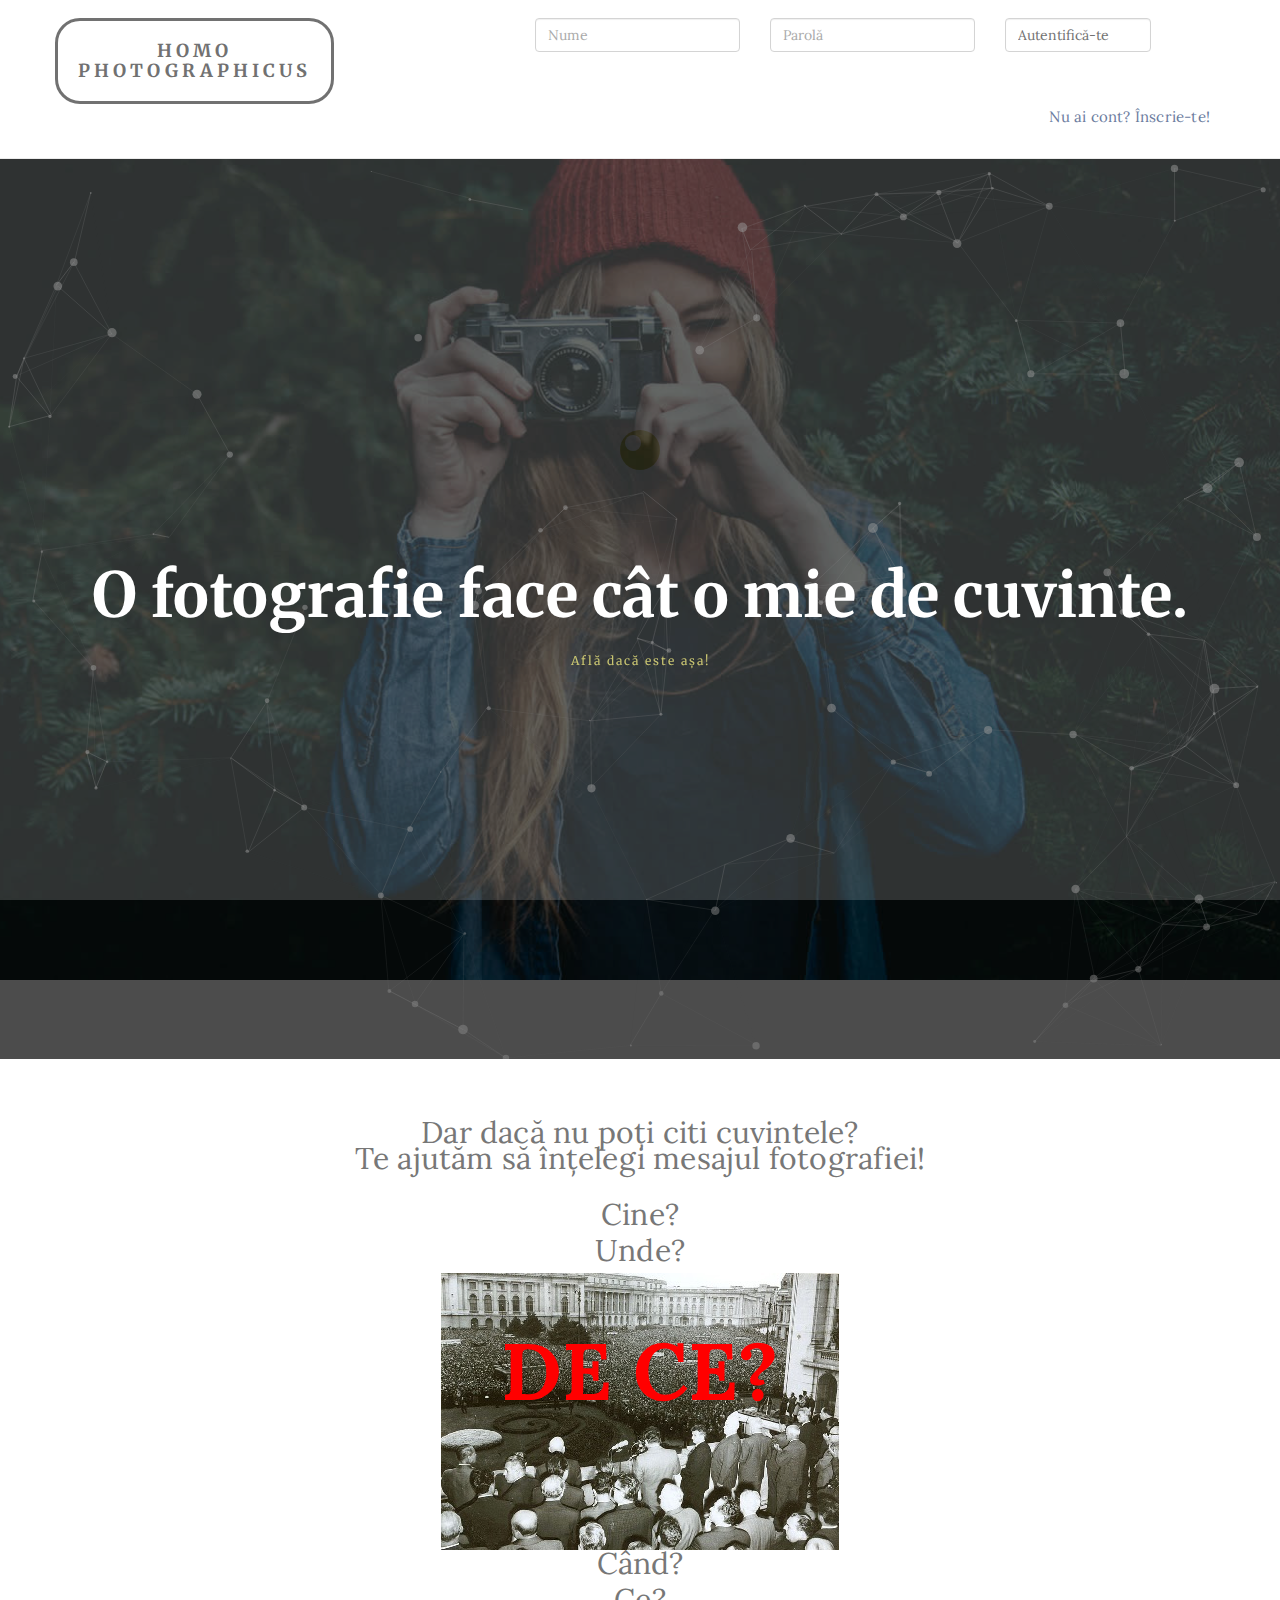
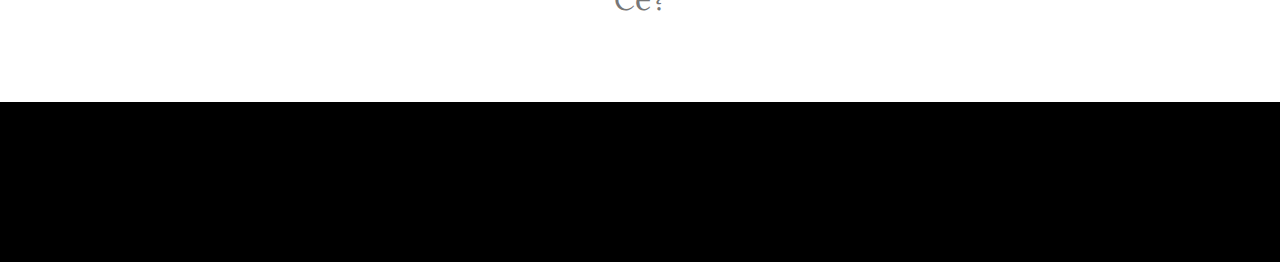
<file: index.html>
<!DOCTYPE html>
<html lang="en">
<head>

<meta charset="UTF-8">
<meta http-equiv="X-UA-Compatible" content="IE=Edge">
<meta name="description" content="">
<meta name="keywords" content="">
<meta name="author" content="">
<meta name="viewport" content="width=device-width, initial-scale=1, maximum-scale=1">

<title>Homo photographicus</title>
<!--

Template 2085 Neuron

http://www.tooplate.com/view/2085-neuron

-->
<link rel="stylesheet" href="css/bootstrap.min.css">
<link rel="stylesheet" href="css/font-awesome.min.css">

<!-- Main css -->
<link rel="stylesheet" href="css/style.css">
<link href="https://fonts.googleapis.com/css?family=Lora|Merriweather:300,400" rel="stylesheet">

</head>
<body>

<!-- PRE LOADER -->

<div class="preloader">
     <div class="sk-spinner sk-spinner-wordpress">
          <span class="sk-inner-circle"></span>
     </div>
</div>

<!-- Navigation section  -->

<div class="navbar navbar-default navbar-static-top" role="navigation">
     <div class="container">

          <div class="navbar-header">
               <button class="navbar-toggle" data-toggle="collapse" data-target=".navbar-collapse">
                    <span class="icon icon-bar"></span>
                    <span class="icon icon-bar"></span>
                    <span class="icon icon-bar"></span>
               </button>
				<div class="logo">
					<a href="index.html" class="navbar-brand" style="border-style:solid; padding:20px; height: 100%; border-radius: 25px;">
					<span>Homo</br>photographicus</span>
					</a>
				</div>
          </div>
          <div class="collapse navbar-collapse">
               <ul class="nav navbar-nav navbar-right">
                    <form action="#" method="post">
                         <div class="col-md-4 col-sm-4">
                              <input name="name" type="text" class="form-control" id="name" placeholder="Nume">
                         </div>
						 <div class="col-md-4 col-sm-4">
                              <input name="password" type="password" class="form-control" id="password" placeholder="Parolă">
                         </div>
                         <div class="col-md-3 col-sm-6">
						 <a href="elev.html">
							<input name="submit" type="elev.html" class="form-control" id="submit" value="Autentifică-te">
						</a>	
                         </div>
                    </form>
               </ul>
			   
          </div>
		  <div class="col align-self-end"><p class="text-right"><a href="inscriere.html">Nu ai cont? Înscrie-te!</a></p></div>

  </div>
</div>

<!-- Home Section -->

<section id="home" class="main-home parallax-section">
     <div class="overlay"></div>
     <div id="particles-js"></div>
     <div class="container">
          <div class="row">

               <div class="col-md-12 col-sm-12">
                    <h1 style="color: white;">O fotografie face cât o mie de cuvinte.</h1>
                    <h4>Află dacă este așa!</h4>
                    <!-- <a href="#blog" class="smoothScroll btn btn-default">Discover More</a> -->
               </div>

          </div>
     </div>
</section>

<!-- Blog Section -->

<section id="blog">
     <div class="container">
          <div class="row justify-content-md-center">
			<div class="row"><p style="font-size:30px;" align="center">Dar dacă nu poți citi cuvintele? </br>Te ajutăm să înțelegi mesajul fotografiei!</p></div>
			</br>
			<div class="row"><p style="font-size:30px;">Cine?</p></div>
			<div class="row">
				<div class="col"><p style="font-size:30px;">Unde?</p></div> 
				<div class="col-6">
				<img src="images/800px-Adunare_Piaţa_Palatului_August_1968.jpg" class="indexphoto" alt="Gallery Image">
				</div>
				<p class="dece"><b>DE CE?</b></p>
				<div class="col"><p  style="font-size:30px;" >Când?</p></div>
			</div>	
			<p style="font-size:30px;">Ce?</p>
          </div>
     </div>
</section>

<!-- Footer Section -->

<footer>
     <div class="container">
          <div class="row">
               
          </div>
     </div>
</footer>

<!-- Back top -->
<a href="#back-top" class="go-top"><i class="fa fa-angle-up"></i></a>

<!-- SCRIPTS -->

<script src="js/jquery.js"></script>
<script src="js/bootstrap.min.js"></script>
<script src="js/particles.min.js"></script>
<script src="js/app.js"></script>
<script src="js/jquery.parallax.js"></script>
<script src="js/smoothscroll.js"></script>
<script src="js/custom.js"></script>

</body>
</html>
</file>
<file: css/style.css>
/*

Template 2085 Neuron

http://www.tooplate.com/view/2085-neuron

*/

body {
		background: #ffffff;
    font-family: 'Lora', serif;
    font-style: normal;
		font-weight: 300;
    overflow-x: hidden;
}

.indexphoto{
	display: block;
	margin-left: auto;
	margin-right: auto;
	height: auto;
	width: auto;
}
.container {
  position: relative;
  text-align: center;
}
.dece{
  position: absolute;
  top: 50%;
  left: 50%;
  color: red;
  font-size: 80px;
  transform: translate(-50%, -50%);
}	

/*---------------------------------------
    Typorgraphy              
-----------------------------------------*/

h1,h2,h3,h4,h5,h6 {
  font-family: 'Merriweather', serif;
  font-style: normal;
  font-weight: bold;
  letter-spacing: 0.5px;
}

h1 {
    font-size: 62px;
    padding-bottom: 14px;
    margin-bottom: 0px;
}

h2 {
  font-size: 32px;
}

h2,h3 {
  padding-bottom: 6px;
}

h3 {
  font-size: 26px;
}

h4 {
  color: #666;
  font-size: 12px;
  font-weight: normal;
  letter-spacing: 2px;
}

p {
    color: #777;
    font-size: 15px;
    font-weight: 300;
    line-height: 26px;
    letter-spacing: 0.2px;
}

.btn-success:focus {
  background-color: #000;
  border-color: transparent;
}


/*---------------------------------------
    General               
-----------------------------------------*/

html{
  -webkit-font-smoothing: antialiased;
}

a {
  color: #4d638c;
  -webkit-transition: 0.5s;
  -o-transition: 0.5s;
  transition: 0.5s;
  text-decoration: none !important;
}
a:hover, a:active, a:focus {
  color: #4d638c;
  outline: none;
}

* {
  -webkit-box-sizing: border-box;
  -moz-box-sizing: border-box;
  box-sizing: border-box;
}

*:before,
*:after {
  -webkit-box-sizing: border-box;
  -moz-box-sizing: border-box;
  box-sizing: border-box;
}

#about, 
#gallery,
#contact,
#blog, 
#blog-single-post {
  padding-top: 60px;
  padding-bottom: 80px;
}

.main-about,
.main-single-post,
.main-gallery,
.main-contact {
  height: 65vh;
}

.overlay {
  background: rgba(0,0,0,0.7 );
  width: 100%;
  height: 100vh;
  position: absolute;
  top: 0;
  left: 0;
  right: 0;
  bottom: 0;
}

.parallax-section {
  background-attachment: fixed !important;
  background-size: cover !important;
  overflow: hidden;
}


/*---------------------------------------
    Preloader section              
-----------------------------------------*/

.preloader {
  position: fixed;
  top: 0;
  left: 0;
  width: 100%;
  height: 100%;
  z-index: 99999;
  display: flex;
  flex-flow: row nowrap;
  justify-content: center;
  align-items: center;
  background: none repeat scroll 0 0 #ffffff;
}

.sk-spinner-wordpress.sk-spinner {
  background-color: #bfba55;
  width: 40px;
  height: 40px;
  border-radius: 40px;
  position: relative;
  -webkit-animation: sk-innerCircle 1s linear infinite;
  animation: sk-innerCircle 1s linear infinite; 
}

.sk-spinner-wordpress .sk-inner-circle {
  display: block;
  background-color: #ffffff;
  width: 16px;
  height: 16px;
  position: absolute;
  border-radius: 8px;
  top: 5px;
  left: 5px; 
}

@-webkit-keyframes sk-innerCircle {
  0% {
    -webkit-transform: rotate(0);
            transform: rotate(0); }

  100% {
    -webkit-transform: rotate(360deg);
            transform: rotate(360deg); } }

@keyframes sk-innerCircle {
  0% {
    -webkit-transform: rotate(0);
            transform: rotate(0); }

  100% {
    -webkit-transform: rotate(360deg);
            transform: rotate(360deg); } }



/*---------------------------------------
    Main Navigation             
-----------------------------------------*/

.navbar-default {
    background: #ffffff;
    margin: 0 !important;
    padding: 18px 0;
}

.navbar-default .navbar-brand {
  color: #555;
  font-family: 'Merriweather', serif;
  font-weight: bold;
  text-transform: uppercase;
  letter-spacing: 4px;
  margin: 0;
}

.navbar-default .navbar-nav li a {
    color: #777;
    font-size: 16px;
    letter-spacing: 1px;
    -webkit-transition: all 0.4s ease-in-out;
    transition: all 0.4s ease-in-out;
    padding-right: 22px;
    padding-left: 22px;
}

.navbar-default .navbar-nav > li a:hover {
    color: #bfba55 !important;
}

.navbar-default .navbar-nav > li > a:hover,
.navbar-default .navbar-nav > li > a:focus {
    color: #606066;
    background-color: transparent;
}

.navbar-default .navbar-nav li a:hover,
 .navbar-default .navbar-nav .active > a {
    color: #bfba55;
  }

.navbar-default .navbar-nav > .active > a,
.navbar-default .navbar-nav > .active > a:hover,
.navbar-default .navbar-nav > .active > a:focus {
    color: #bfba55;
    background-color: transparent;
}

.navbar-default .navbar-toggle {
     border: none;
     padding-top: 10px;
  }

.navbar-default .navbar-toggle .icon-bar {
    background: #bfba55;
    border-color: transparent;
  }

.navbar-default .navbar-toggle:hover,
.navbar-default .navbar-toggle:focus { 
  background-color: transparent;
}



/*---------------------------------------
    Home section              
-----------------------------------------*/

#home {
    background-size: cover;
    background-position: center center;
    color: #ffffff;
    display: -webkit-box;
    display: -webkit-flex;
     display: -ms-flexbox;
    display: flex;
    -webkit-box-align: center;
    -webkit-align-items: center;
    -ms-flex-align: center;
     align-items: center;
    position: relative;
    text-align: center;
}

.main-home {
  background: url('../images/home-bg.jpg') no-repeat;
  height: 100vh;
}

.main-about {
  background: url('../images/about-bg.jpg') no-repeat;
}

.main-single-post {
  background: url('../images/single-post-bg.jpg') no-repeat;
}

.main-gallery {
  background: url('../images/gallery-bg.jpg') no-repeat;
}

.main-contact {
  background: url('../images/contact-bg.jpg') no-repeat;
}

#particles-js {
  position: absolute;
  width: 100%;
  height: 100vh;
  top: 0;
  left: 0;
}

#home h4 {
  color: #bfba55;
}

#home .btn {
  background: #ffffff;
  border: 2px solid #ffffff;
  border-radius: 100px;
  color: #444;
  font-family: 'Merriweather', serif;
  font-size: 10px;
  font-weight: bold;
  letter-spacing: 2px;
  text-transform: uppercase;
  padding: 13px 22px;
  margin-top: 42px;
  transition: all 0.4s ease-in-out;
}

#home .btn:hover {
  background: transparent;
  border-color: #ffffff;
  color: #ffffff;
}



/*---------------------------------------
   About section              
-----------------------------------------*/

#about .col-md-6 {
  padding-top: 22px;
  padding-bottom: 32px;
}

#about .col-md-6 img {
  padding: 22px 0px 22px 22px;
}

#about .col-md-4 {
  padding-bottom: 32px;
}

#about .col-md-4 img {
  padding-top: 12px;
}



/*---------------------------------------
   Gallery section              
-----------------------------------------*/

#gallery span {
  display: block;
  padding-bottom: 32px;
}

#gallery .col-md-6 {
  padding-left: 0px;
  padding-right: 0px;
}

#gallery .gallery-thumb {
  background-color: #ffffff;
  box-shadow: 0px 1px 2px 0px rgba(90, 91, 95, 0.15);
  cursor: pointer;
  display: block;
  position: relative;
  top: 0px;
  transition: all 0.4s ease-in-out;
}

#gallery .gallery-thumb:hover {
  box-shadow: 0px 16px 22px 0px rgba(90, 91, 95, 0.3);
  top: -5px;
}

#gallery .gallery-thumb img {
  width: 100%;
}

#gallery .col-md-12 p {
  padding-top: 22px;
  text-align: center;
}



/*---------------------------------------
   Contact section              
-----------------------------------------*/

#contact .col-md-4 {
  padding-left: 0px;
}

#contact .col-md-12 {
  padding-left: 0;
}

#contact form {
  padding-top: 32px;
}

#contact .form-control {
  border: 2px solid #f0f0f0;
  box-shadow: none;
  margin-top: 10px;
  margin-bottom: 10px;
  transition: all 0.4s ease-in-out;
}

#contact .form-control:hover {
  border-color: #555;
}

#contact input {
  height: 50px;
}

#contact input[type="submit"] {
  background: #bfba55;
  border-radius: 100px;
  border: none;
  color: #ffffff;
  font-weight: bold;
  transition: all 0.4s ease-in-out;
}

#contact input[type="submit"]:hover {
  background: #333;
}



/*---------------------------------------
   Blog section              
-----------------------------------------*/

.blog-post-thumb {
  border-bottom: 1px solid #f0f0f0;
  padding-top: 32px;
  padding-bottom: 62px;
  margin-bottom: 32px;
}

.blog-post-thumb:last-child {
  border-bottom: 0px;
  padding-bottom: 32px;
  margin-bottom: 0px;
}

.blog-post-image,
.blog-post-video {
  padding-top: 22px;
  padding-bottom: 22px;
  width: 100%;
}

#about img,
.blog-post-image img {
  border-radius: 1px;
}

.blog-post-title a {
  color: #222;
}

.blog-post-title a:hover {
  color: #bfba55;
}

.blog-post-format {
  padding-bottom: 22px;
}

.blog-post-format span {
  letter-spacing: 0.5px;
  padding-right: 12px;
}

.blog-post-format span a {
  color: #333;
}

.blog-post-format span img {
  display: inline-block;
  width: 42px;
  margin-right: 4px;
}

.blog-post-des blockquote {
  margin: 22px;
}

.blog-post-des .btn {
  border-radius: 100px;
  color: #777;
  font-weight: bold;
  letter-spacing: 1px;
  padding: 14px 28px;
  margin-top: 26px;
  transition: all 0.4s ease-in-out;
}

.blog-post-des .btn:hover {
  background: #bfba55;
  border-color: transparent;
  color: #ffffff;
}

.blog-author {
  border-top: 1px solid #f0f0f0;
  border-bottom: 1px solid #f0f0f0;
  padding-top: 32px;
  padding-bottom: 32px;
  margin-top: 42px;
  margin-bottom: 42px;
}

.blog-author .media img {
  display: inline-block;
  width: 90px;
  margin-right: 12px;
}

.blog-author .media a,
.blog-comment .media h3 {
  color: #444;
  font-size: 18px;
  letter-spacing: 1px;
}

.blog-comment {
  border-bottom: 1px solid #f0f0f0;
  padding-bottom: 32px;
  margin-bottom: 42px;
}

.blog-comment .media:nth-child(2) {
  padding-top: 22px;
}

.blog-comment .media img {
  width: 82px;
  margin-right: 12px;
}

.blog-comment .media h3 {
  display: inline-block;
  padding-right: 14px;
}


.blog-comment-form h3 {
  padding-bottom: 18px;
}

#about .col-md-6, #about .col-md-4,
.blog-comment-form .col-md-4 {
  padding-left: 0px;
}

.blog-comment-form .form-control {
  box-shadow: none;
  border: 2px solid #f0f0f0;
  margin-top: 10px;
  margin-bottom: 10px;
  transition: all 0.4s ease-in-out;
}

.blog-comment-form .form-control:hover {
  border-color: #555;
}

.blog-comment-form input {
  height: 45px;
}

.blog-comment-form input[type="submit"] {
  background: #bfba55;
  border-radius: 100px;
  border: none;
  color: #ffffff;
  font-weight: bold;
  transition: all 0.4s ease-in-out;
}

.blog-comment-form input[type="submit"]:hover {
  background: #333;
  border-color: transparent;
  color: #ffffff;
}



/*---------------------------------------
   Blog Single Post section              
-----------------------------------------*/

#blog-single-post .blog-single-post-image {
  padding-top: 22px;
}

#blog-single-post .blog-single-post-image .col-md-4 {
  padding-left: 0px;
  padding-right: 0px;
  padding-bottom: 22px;
}

#blog-single-post .blog-single-post-image img {
  border-radius: 1px;
  padding-right: 12px;
}

#blog-single-post .blog-post-des h3 {
  padding-top: 16px;
}



/*---------------------------------------
   Footer section              
-----------------------------------------*/

footer {
    background: #000;
    color: #ffffff;
    padding: 80px 0px;
    position: relative;
}

footer .col-md-4 .fa {
  color: #ffffff;
  padding-right: 8px;
}

footer hr {
  border-color: #121212;
  margin-top: 62px;
  margin-bottom: 42px;
}

footer .footer-copyright {
  padding-top: 12px;
}



/* Back top */
.go-top {
  background-color: #ffffff;
  box-shadow: 1px 1.732px 12px 0px rgba( 0, 0, 0, .14 ), 1px 1.732px 3px 0px rgba( 0, 0, 0, .12 );
  transition : all 1s ease;
  bottom: 2em;
  right: 2em;
  color: #333;
  font-size: 24px;
  display: none;
  position: fixed;
  text-decoration: none;
  width: 40px;
  height: 40px;
  line-height: 38px;
  text-align: center;
  border-radius: 100%;
}

.go-top:hover {
    background: #bfba55;
    color: #ffffff;
}



/*---------------------------------------
   Social icon             
-----------------------------------------*/

.social-icon {
    position: relative;
    padding: 0;
    margin: 0;
    text-align: center;
}

.social-icon li {
    display: inline-block;
    list-style: none;
}

.social-icon li a {
    border: 2px solid #292929;
    color: #292929;
    border-radius: 100px;
    cursor: pointer;
    font-size: 16px;
    text-decoration: none;
    transition: all 0.4s ease-in-out;
    width: 50px;
    height: 50px;
    line-height: 50px;
    text-align: center;
    vertical-align: middle;
    position: relative;
    margin: 22px 12px 10px 12px;
}

.social-icon li a:hover {
    border-color: #bfba55;
    color: #bfba55;
    transform: scale(1.1);
}



/*---------------------------------------
   Mobile Responsive         
-----------------------------------------*/

@media (max-width: 980px) {

  .main-about,
  .main-single-post,  
  .main-gallery,
  .main-contact {
    height: 35vh;
  }

}


@media (max-width: 768px) {

  h1 {
    font-size: 52px;
  }

  h2 {
    font-size: 26px;
  }

  #about .col-md-6 img {
    padding-left: 0px;
  }

  #blog-single-post .blog-single-post-image img {
    padding-bottom: 22px;
  }

  footer .col-md-4 {
    padding-top: 22px;
  }

}


@media (max-width: 650px) {

  h1 {
    font-size: 42px;
  }

  #about, #gallery,
  #contact,
  #blog, #blog-single-post {
    padding-top: 60px;
    padding-bottom: 60px;
  }

}
</file>
